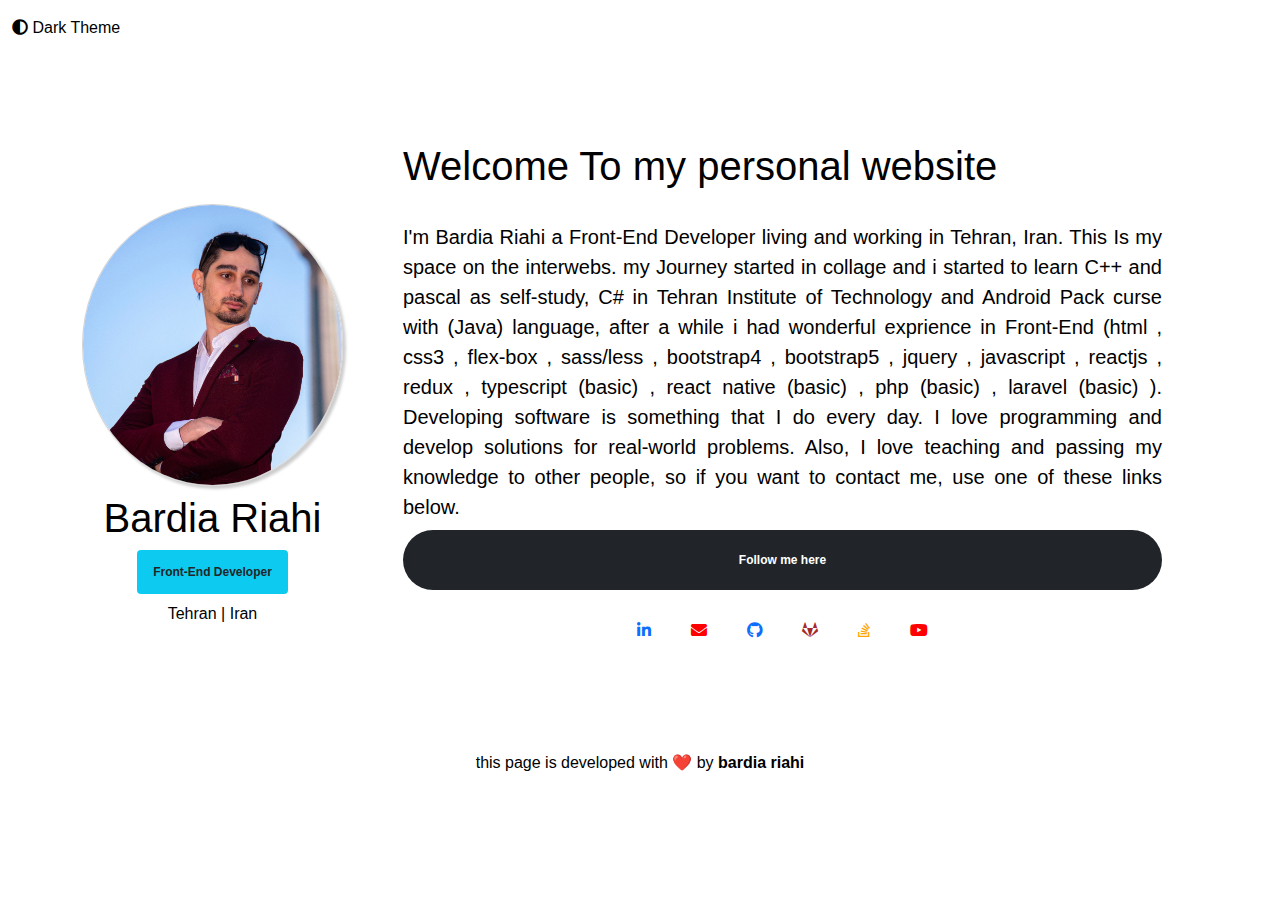
<file: index.html>
<!doctype html>
<html lang="en">
<head>
    <!-- Google Analytics -->
<script>
(function(i,s,o,g,r,a,m){i['GoogleAnalyticsObject']=r;i[r]=i[r]||function(){
(i[r].q=i[r].q||[]).push(arguments)},i[r].l=1*new Date();a=s.createElement(o),
m=s.getElementsByTagName(o)[0];a.async=1;a.src=g;m.parentNode.insertBefore(a,m)
})(window,document,'script','https://www.google-analytics.com/analytics.js','ga');
    
 ga('create', 'UA-57144786-2', 'auto');
ga('send', 'pageview');
</script>
<script async src='https://www.google-analytics.com/analytics.js'></script>
<!-- End Google Analytics -->
    <!-- Required meta tags -->
    <meta charset="utf-8">
    <meta http-equiv="Content-Type" content="text/html; charset=utf-8">
    <meta name="description" content="وب سایت شخصی بردیا ریاحی">
    <meta name="robots" content="index, follow">
    <meta name="subject" content="بردیا ریاحی">
    <meta name="language" content="Fa" >
    <meta http-equiv="Content-Language"  content="Fa">
    <meta name="topic" content="برنامه نویس">
    <meta name="category" content="برنامه نویسی">
    <meta name="summary" content="سایت بردیا ریاحی">
    <meta name="url" content="https://bardiariahi.ir">
    <link rel="canonical" href="https://bardiariahi.ir">
    <meta name="viewport" content="width=device-width, initial-scale=1">
    <meta name="google-site-verification" content="8O2VcpHn2ZDSlSD91fAox45ECJmDOEL4b0BavmNmjoA" />

    <!-- Bootstrap CSS -->
    <link rel="stylesheet" href="./assets/css/bootstrap.min.css">
    <link rel="stylesheet" href="./assets/css/all.css">
    <link rel="stylesheet" href="./assets/css/style.css">

    <title>bardia riahi</title>
</head>

<body>
    <nav class="container-fluid">
        <div class="row pt-3">
            <div class="col-lg-3 col-12">
                <p class="dark" onclick="darkModeBtn()" id="dark-mode">
                <i class="fas fa-adjust"></i>
                <span id="dark-text">Dark Theme</span>
                </p>
            </div>
        </div>
    </nav>
    <div class="container">
        <a href="https://bardiariahi.ir/" class="d-none">bardiariahi</a>
        <a href="https://bardiariahi.ir/" class="d-none">بردیا ریاحی</a>
        <a href="http://bardiariahi.ir/" class="d-none">bardiariahi</a>
        <a href="http://bardiariahi.ir/" class="d-none">بردیا ریاحی</a>
        <div class="row h-100v">
            <div class="col-12 col-md-3 m-auto text-center">
                <div class="row">
                    <div class="col-12 pt-4">
                        <img  class="user-image" src="./assets/images/bardia.png" alt="bardiariahi">
                    </div>
                    <div class="col-12 py-2">
                        <h2 class="d-none">بردیا ریاحی</h2>
                        <h1>
                            Bardia Riahi
                        </h1>
                        <span class="badge bg-info text-dark p-3">
                            Front-End Developer
                        </span>
                    </div>
                    <div class="col-12 d-flex justify-content-center">
                        <span>
                            Tehran | Iran
                        </span>
                    </div>
                </div>
            </div>
            <div class="col-12 col-md-9 m-auto p-lg-5">
                <p class="h1 pb-4">
                    Welcome To my personal website 
                </p>
                <p class="h5 details-content">
                    I'm Bardia Riahi a Front-End Developer living and working in Tehran, Iran. This Is my space on the interwebs. my Journey started in collage and i started to learn C++ and pascal as self-study, C# in Tehran Institute of Technology and Android Pack curse with (Java) language, after a while i had wonderful exprience in Front-End (html , css3 , flex-box , sass/less , bootstrap4 , bootstrap5 , jquery , javascript , reactjs , redux , typescript (basic) , react native (basic) , php (basic) , laravel (basic) ). Developing software is something that I do every day. I love programming and develop solutions for real-world problems. Also, I love teaching and passing my knowledge to other people, so if you want to contact me, use one of these links below.
                </p>
                <span class="badge rounded-pill bg-dark w-100 p-4">Follow me here</span>
                <div class="text-center f-50">
                    <a class="btn btn-link" target="_blank" href="https://www.linkedin.com/in/bardia-riahi-9a4252153/">
                        <i class="fab fa-linkedin-in"></i>
                    </a>
                    <a class="btn btn-link" href="mailto:bardiariahi@gmail.com">
                        <i class="fas fa-envelope"></i>
                    </a>
                    <a class="btn btn-link" target="_blank" href="https://github.com/bardiariahi">
                        <i class="fab fa-github"></i>
                    </a>
                    <a class="btn btn-link" target="_blank" href="https://gitlab.com/bardiariahi">
                        <i class="fab fa-gitlab"></i>
                    </a>
                    <a class="btn btn-link" target="_blank" href="https://stackoverflow.com/users/13192014/bardia-riahi">
                        <i class="fab fa-stack-overflow"></i>
                    </a>
                    <a class="btn btn-link" target="_blank" href="https://studio.youtube.com/channel/UCEsVuwKq5TWAOYPXq7Nv_Pg/videos/upload?filter=%5B%5D&sort=%7B%22columnType%22%3A%22date%22%2C%22sortOrder%22%3A%22DESCENDING%22%7D">
                        <i class="fab fa-youtube"></i>
                    </a>

                </div>
                
            </div>
            <div class="col-12 text-center">
                <p>this page is developed with ❤️ by <strong>bardia riahi</strong></p>
            </div>
        </div>
    </div>
    
    
  
    <script src="javascripts/bootstrap.min.js"></script>
    <script defer src="javascripts/index.js"></script>
    <script src="https://code.jquery.com/jquery-3.6.0.min.js" integrity="sha256-/xUj+3OJU5yExlq6GSYGSHk7tPXikynS7ogEvDej/m4=" crossorigin="anonymous"></script>
    
</body>

</html>
</file>
<file: assets/css/style.css>
body {
  background-color: white;
  color: black;
  font-family: sans-serif,Arial, Helvetica !important;
}
.dark{
cursor: pointer;
}
.details-content{
	line-height: inherit;
	text-align: justify;
}
.user-image {
  width: 100%;
  border-radius: 50%;
  -webkit-user-drag: none;
  border: 1px solid lightgray;
  box-shadow: 3px 3px 3px rgb(0 0 0 / 0.2);
}
.job-title {
  font-weight: bold;
}
a{
  text-decoration: none;
}
.h-100v{
	height: 90vh;
}
.f-50{
	font-size: 50px;
}
.fa-youtube{
	color: red;
}
.fa-stack-overflow{
	color: orange;
}
.fa-gitlab{
	color: brown;
}
.fa-envelope{
	color: red;
}
</file>
